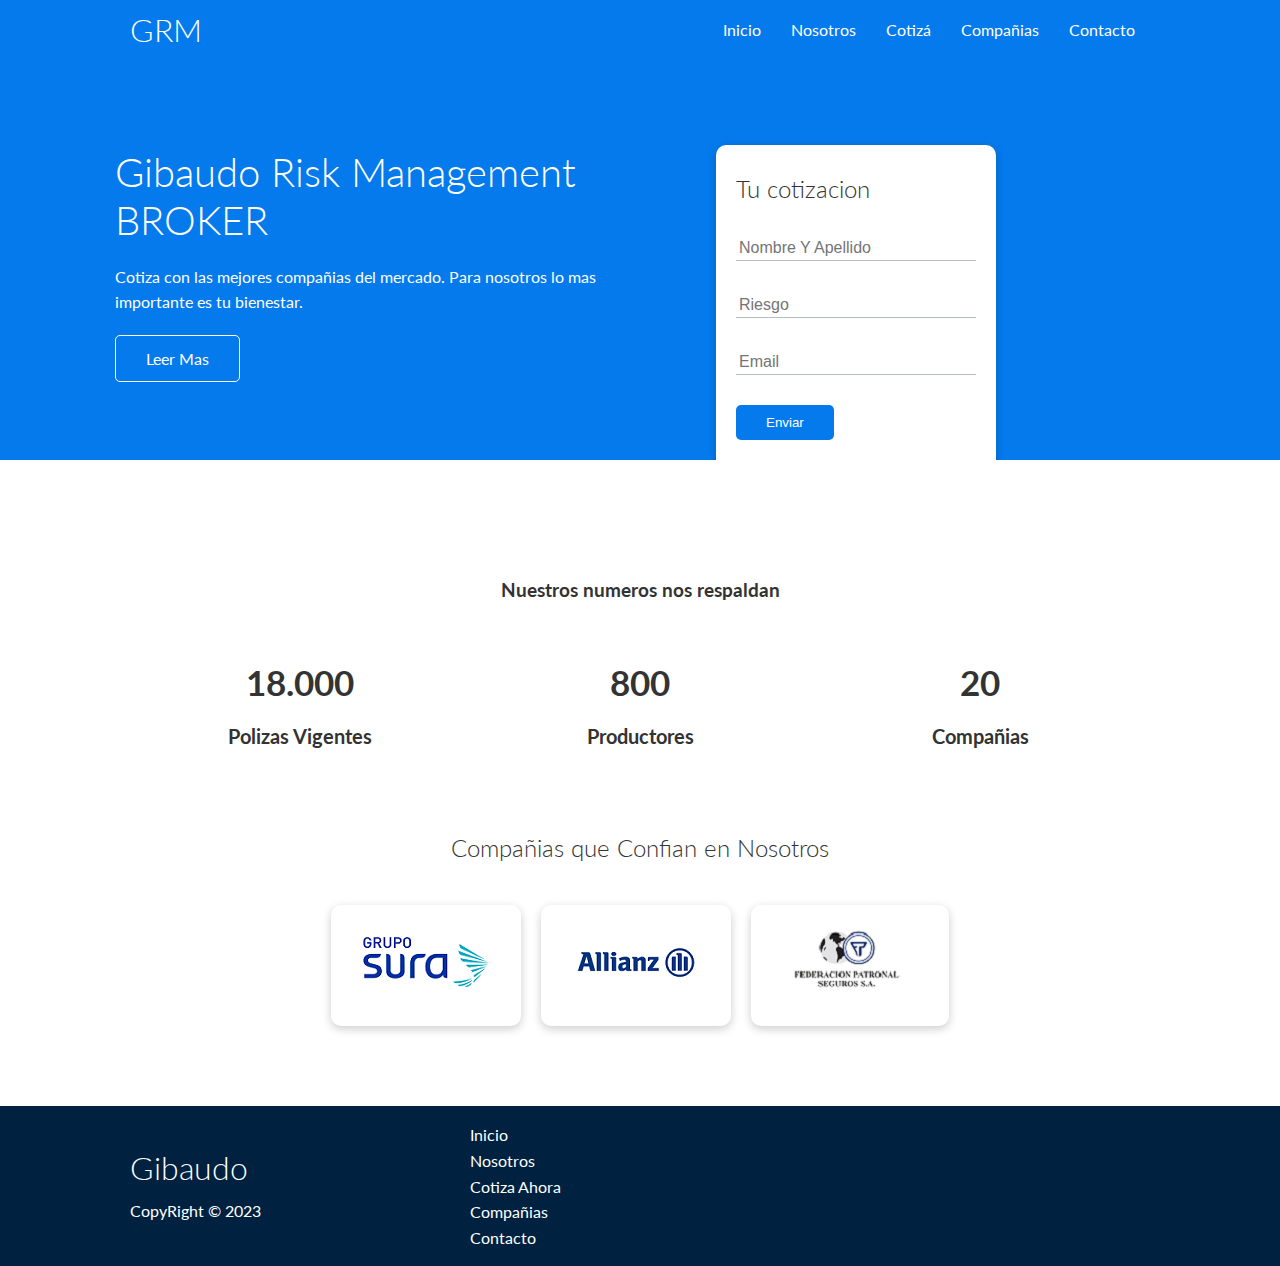
<file: index.html>
<!DOCTYPE html>
<html lang="en">

<head>
    <meta charset="UTF-8">
    <meta http-equiv="X-UA-Compatible" content="IE=edge">
    <meta name="viewport" content="width=device-width, initial-scale=1.0">

    <!--link de mi css y utilidades -->
    <link rel="stylesheet" href="css/style.css">
    <link rel="stylesheet" href="css/utilidades.css">
    <link rel="stylesheet" href="sass/stylesass.css">
    <link rel="stylesheet" href="https://cdnjs.cloudflare.com/ajax/libs/font-awesome/6.0.0-beta3/css/all.min.css"
        integrity="sha512-Fo3rlrZj/k7ujTnHg4CGR2D7kSs0v4LLanw2qksYuRlEzO+tcaEPQogQ0KaoGN26/zrn20ImR1DfuLWnOo7aBA=="
        crossorigin="anonymous" referrerpolicy="no-referrer" />

    <title>ARM - GIBAUDO RISK MANAGEMENT</title>

</head>

<body>

    <!--header-->

    <header>
        <!--Navbar-->
        <div class="navbar">
            <div class="container flex">
                <h1 class="logo">GRM</h1>
                <nav>
                    <ul>
                        <li><a href="index.html">Inicio</a></li>
                        <li><a href="nosotros.html">Nosotros</a></li>
                        <li><a href="cotiza.html">Cotizá</a></li>
                        <li><a href="companias.html">Compañias</a></li>
                        <li><a href="contacto.html">Contacto</a></li>
                    </ul>
                </nav>
            </div>
        </div>
    </header>    
    
    <!--main-->

    <main>
        <!--Showcase-->
        <section class="showcase">
            <div class="container grid">
                <div class="showcase-text">
                    <h1>Gibaudo Risk Management BROKER</h1>
                    <p>Cotiza con las mejores compañias del mercado.
                        Para nosotros lo mas importante es tu bienestar.
                    </p>
                    <a href="nosotros.html" class="btn btn-outline">Leer Mas</a>
                </div>

                <div class="showcase-form card">
                    <h2>Tu cotizacion</h2>
                    <form>
                        <div class="form-control">
                            <input type="text" name="name" placeholder="Nombre Y Apellido" required>
                        </div>
                        <div class="form-control">
                            <input type="text" name="risk" placeholder="Riesgo" required>
                        </div>
                        <div class="form-control">
                            <input type="text" name="email" placeholder="Email" required>
                        </div>
                        <input type="submit" value="Enviar" class="btn btn-primary">
                    </form>
                </div>
            </div>
        </section>

        <!--Stats-->
        <section class="stats">
            <div class="container">
                <center>
                    <h3 class="stats-heading text-center my-1">
                        Nuestros numeros nos respaldan
                    </h3>
                </center>

                <div class="grid grid-3 text-center my-4">
                    <div>
                        <i class="fas fa-server fa-3x"></i>
                        <h3>18.000</h3>
                        <p class="text-seconday">Polizas Vigentes</p>
                    </div>
                    <div>
                        <i class="fas fa-project-diagram fa-3x"></i>
                        <h3>800</h3>
                        <p class="text-seconday">Productores</p>
                    </div>
                    <div>
                        <i class="fas fa-building fa-3x"></i>
                        <h3>20</h3>
                        <p class="text-seconday">Compañias</p>
                    </div>
                </div>
            </div>
        </section>
        <!--Compañias-->

        <section class="companias">
            <h2 class="md text-center my-2">
                Compañias que Confian en Nosotros
            </h2>
            <div class="container flex">
                <div class="card">
                    <img src="imagenes/Grupo_Sura_logo.png" alt="imagen logo sura">
                </div>
                <div class="card">
                    <img src="imagenes/allianz-logo.png" alt="imagen logo">
                </div>
                <div class="card">
                    <img src="imagenes/federacion-patronal-logo.png" alt="imagen logo fed patronal">
                </div>
            </div>
        </section>
    </main>
        
    <!--footer-->

    <footer class="footer bg-dark py-1">
        <div class="container grid grid-3">
            <div>
                <h1>Gibaudo</h1>
                <p>CopyRight &copy; 2023</p>
            </div>
            <nav>
                <ul>
                    <li><a href="index.html">Inicio</a></li>
                    <li><a href="nosotros.html">Nosotros</a></li>
                    <li><a href="cotiza.html">Cotiza Ahora</a></li>
                    <li><a href="companias.html">Compañias</a></li>
                    <li><a href="contacto.html">Contacto</a></li>
                </ul>
            </nav>
            <div class="social">
                <a href="#"><i class="fab fa-linkedin fa-2x"></i></a>
                <a href="#"><i class="fab fa-instagram fa-2x"></i></a>
                <a href="#"><i class="fab fa-twitter fa-2x"></i></a>
                <a href="#"><i class="fab fa-facebook fa-2x"></i></a>
            </div>
        </div>
    </footer>
</body>

</html>
</file>
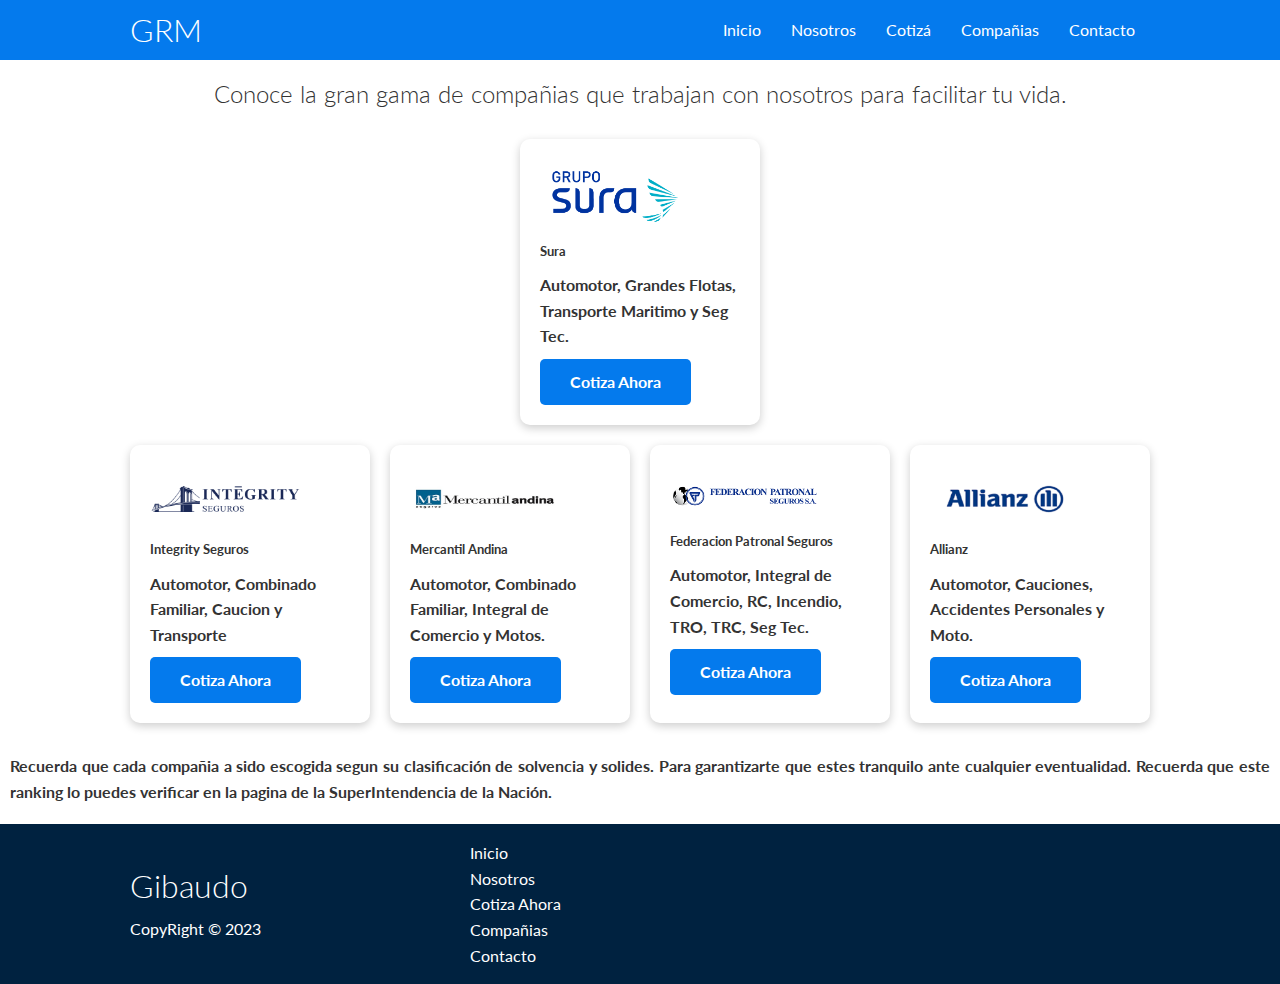
<file: companias.html>
<!DOCTYPE html>
<html lang="en">

<head>
    <meta charset="UTF-8">
    <meta http-equiv="X-UA-Compatible" content="IE=edge">
    <meta name="viewport" content="width=device-width, initial-scale=1.0">
    <!--link de mi css y utilidades-->
    <link rel="stylesheet" href="sass/stylesass.css">
    <link rel="stylesheet" href="css/style.css">
    <link rel="stylesheet" href="css/utilidades.css">
    <link rel="stylesheet" href="https://cdnjs.cloudflare.com/ajax/libs/font-awesome/6.0.0-beta3/css/all.min.css"
        integrity="sha512-Fo3rlrZj/k7ujTnHg4CGR2D7kSs0v4LLanw2qksYuRlEzO+tcaEPQogQ0KaoGN26/zrn20ImR1DfuLWnOo7aBA=="
        crossorigin="anonymous" referrerpolicy="no-referrer" />    
    <title>ARM - GIBAUDO RISK MANAGEMENT</title>

</head>

<body>

    <header>
        <!--Navbar-->
        <div class="navbar">
            <div class="container flex">
                <h1 class="logo">GRM</h1>
                <nav>
                    <ul>
                        <li><a href="index.html">Inicio</a></li>
                        <li><a href="nosotros.html">Nosotros</a></li>
                        <li><a href="cotiza.html">Cotizá</a></li>
                        <li><a href="companias.html">Compañias</a></li>
                        <li><a href="contacto.html">Contacto</a></li>
                    </ul>
                </nav>
            </div>
        </div>
    </header>

    <main>
        <!--Showcase-->

        <section class="company">
            <h2>Conoce la gran gama de compañias que trabajan con nosotros para facilitar tu vida.</h2>
        </section>

        <section class="container-company">

            <p class="companyp">
                Recuerda que cada compañia a sido escogida segun su clasificación de solvencia y solides.
                Para garantizarte que estes tranquilo ante cualquier eventualidad.
                Recuerda que este ranking lo puedes verificar en la pagina de la SuperIntendencia de la Nación.

            </p>

            <div class="card" style="width: 15rem;">
                <img src="imagenes/integrity slider.png" class="card-img-top" alt="integrity">
                <div class="card-body">
                    <h5 class="card-title">Integrity Seguros</h5>
                    <p class="card-text">Automotor, Combinado Familiar, Caucion y Transporte</p>
                    <a href="https://integrityseguros.com.ar/" class="btn btn-primary">Cotiza Ahora</a>
                </div>
            </div>

            <div class="card" style="width: 15rem;">
                <img src="imagenes/mercantil-slider.jpg" class="card-img-top" alt="mercantil">
                <div class="card-body">
                    <h5 class="card-title">Mercantil Andina</h5>
                    <p class="card-text">Automotor, Combinado Familiar, Integral de Comercio y Motos.</p>
                    <a href="https://www.mercantilandina.com.ar/" class="btn btn-primary">Cotiza Ahora</a>
                </div>
            </div>

            <div class="card" style="width: 15rem;">
                <img src="imagenes/fedpat slider.png" class="card-img-top" alt="patronal">
                <div class="card-body">
                    <h5 class="card-title">Federacion Patronal Seguros</h5>
                    <p class="card-text">Automotor, Integral de Comercio, RC, Incendio, TRO, TRC, Seg Tec. </p>
                    <a href="https://www.fedpat.com.ar/" class="btn btn-primary">Cotiza Ahora</a>
                </div>
            </div>

            <div class="card" style="width: 15rem;">
                <img src="imagenes/allianz slider.png" class="card-img-top" alt="alianz">
                <div class="card-body">
                    <h5 class="card-title">Allianz</h5>
                    <p class="card-text">Automotor, Cauciones, Accidentes Personales y Moto.</p>
                    <a href="https://www.allianz.com.ar/" class="btn btn-primary">Cotiza Ahora</a>
                </div>
            </div>

            <div class="card" style="width: 15rem;">
                <img src="imagenes/sura slide.png" class="card-img-top" alt="sura">
                <div class="card-body">
                    <h5 class="card-title">Sura</h5>
                    <p class="card-text">Automotor, Grandes Flotas, Transporte Maritimo y Seg Tec.</p>
                    <a href="https://www.segurossura.com.ar/" class="btn btn-primary">Cotiza Ahora</a>
                </div>
            </div>

        </section>
    </main>    

    <!--footer-->
    <footer class="footer bg-dark py-1">
        <div class="container grid grid-3">
            <div>
                <h1>Gibaudo</h1>
                <p>CopyRight &copy; 2023</p>
            </div>
            <nav>
                <ul>
                    <li><a href="index.html">Inicio</a></li>
                    <li><a href="nosotros.html">Nosotros</a></li>
                    <li><a href="cotiza.html">Cotiza Ahora</a></li>
                    <li><a href="companias.html">Compañias</a></li>
                    <li><a href="contacto.html">Contacto</a></li>
                </ul>
            </nav>
            <div class="social">
                <a href="#"><i class="fab fa-linkedin fa-2x"></i></a>
                <a href="#"><i class="fab fa-instagram fa-2x"></i></a>
                <a href="#"><i class="fab fa-twitter fa-2x"></i></a>
                <a href="#"><i class="fab fa-facebook fa-2x"></i></a>
            </div>
        </div>
    </footer>
</body>

</html>
</file>
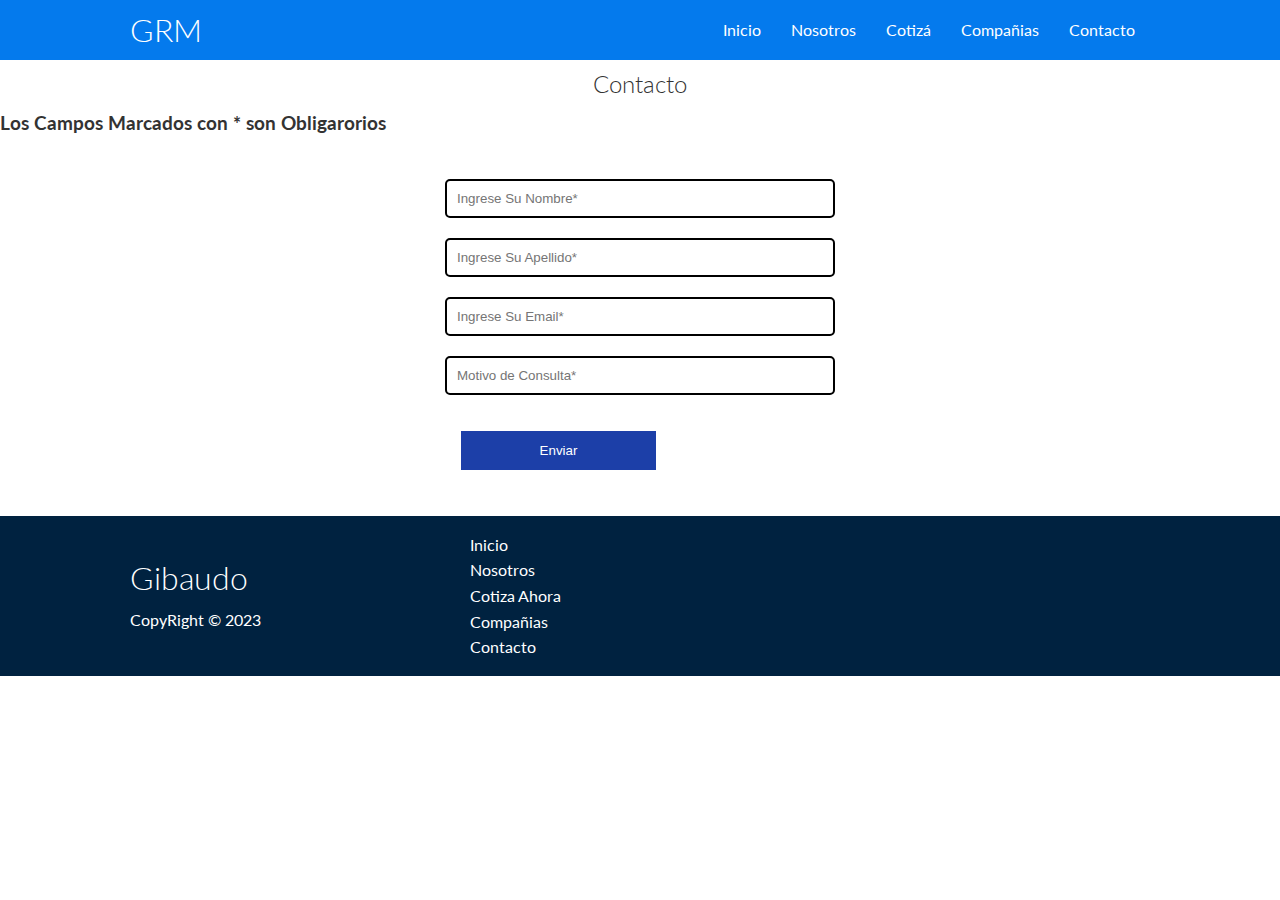
<file: contacto.html>
<!DOCTYPE html>
<html lang="en">

<head>
    <meta charset="UTF-8">
    <meta http-equiv="X-UA-Compatible" content="IE=edge">
    <meta name="viewport" content="width=device-width, initial-scale=1.0">
    <!--link de mi css y utilidades-->
    <link rel="stylesheet" href="css/style.css">
    <link rel="stylesheet" href="css/utilidades.css">
    <link rel="stylesheet" href="sass/stylesass.css">
    <link rel="stylesheet" href="https://cdnjs.cloudflare.com/ajax/libs/font-awesome/6.0.0-beta3/css/all.min.css"
        integrity="sha512-Fo3rlrZj/k7ujTnHg4CGR2D7kSs0v4LLanw2qksYuRlEzO+tcaEPQogQ0KaoGN26/zrn20ImR1DfuLWnOo7aBA=="
        crossorigin="anonymous" referrerpolicy="no-referrer" />
    <link rel="stylesheet" href="sass/stylesass.css.map">

    <title>ARM - GIBAUDO RISK MANAGEMENT</title>

</head>

<body>

    <header>
        <!--Navbar-->
        <div class="navbar">
            <div class="container flex">
                <h1 class="logo">GRM</h1>
                <nav>
                    <ul>
                        <li><a href="index.html">Inicio</a></li>
                        <li><a href="nosotros.html">Nosotros</a></li>
                        <li><a href="cotiza.html">Cotizá</a></li>
                        <li><a href="companias.html">Compañias</a></li>
                        <li><a href="contacto.html">Contacto</a></li>
                    </ul>
                </nav>
            </div>
        </div>
    </header>

    <main>
        <!--Showcase-->
        <center>
            <h2>Contacto</h2>
        </center>

        <h3>Los Campos Marcados con * son Obligarorios</h3>

        <section class="cotiza">
            <input class="itemc" type="text" name="nombre" placeholder="Ingrese Su Nombre*">
            <input class="itemc" type="text" name="apellido" placeholder="Ingrese Su Apellido*">
            <input class="itemc" type="text" name="email" placeholder="Ingrese Su Email*">
            <input class="itemc" type="email" name="motivo" placeholder="Motivo de Consulta*">
            <button class="buttonc">Enviar</button>
        </section>
    </main>    

    <!--footer-->

    <footer class="footer bg-dark py-1">
        <div class="container grid grid-3">
            <div>
                <h1>Gibaudo</h1>
                <p>CopyRight &copy; 2023</p>
            </div>
            <nav>
                <ul>
                    <li><a href="index.html">Inicio</a></li>
                    <li><a href="nosotros.html">Nosotros</a></li>
                    <li><a href="cotiza.html">Cotiza Ahora</a></li>
                    <li><a href="companias.html">Compañias</a></li>
                    <li><a href="contacto.html">Contacto</a></li>
                </ul>
            </nav>
            <div class="social">
                <a href="#"><i class="fab fa-linkedin fa-2x"></i></a>
                <a href="#"><i class="fab fa-instagram fa-2x"></i></a>
                <a href="#"><i class="fab fa-twitter fa-2x"></i></a>
                <a href="#"><i class="fab fa-facebook fa-2x"></i></a>
            </div>
        </div>
    </footer>
</file>
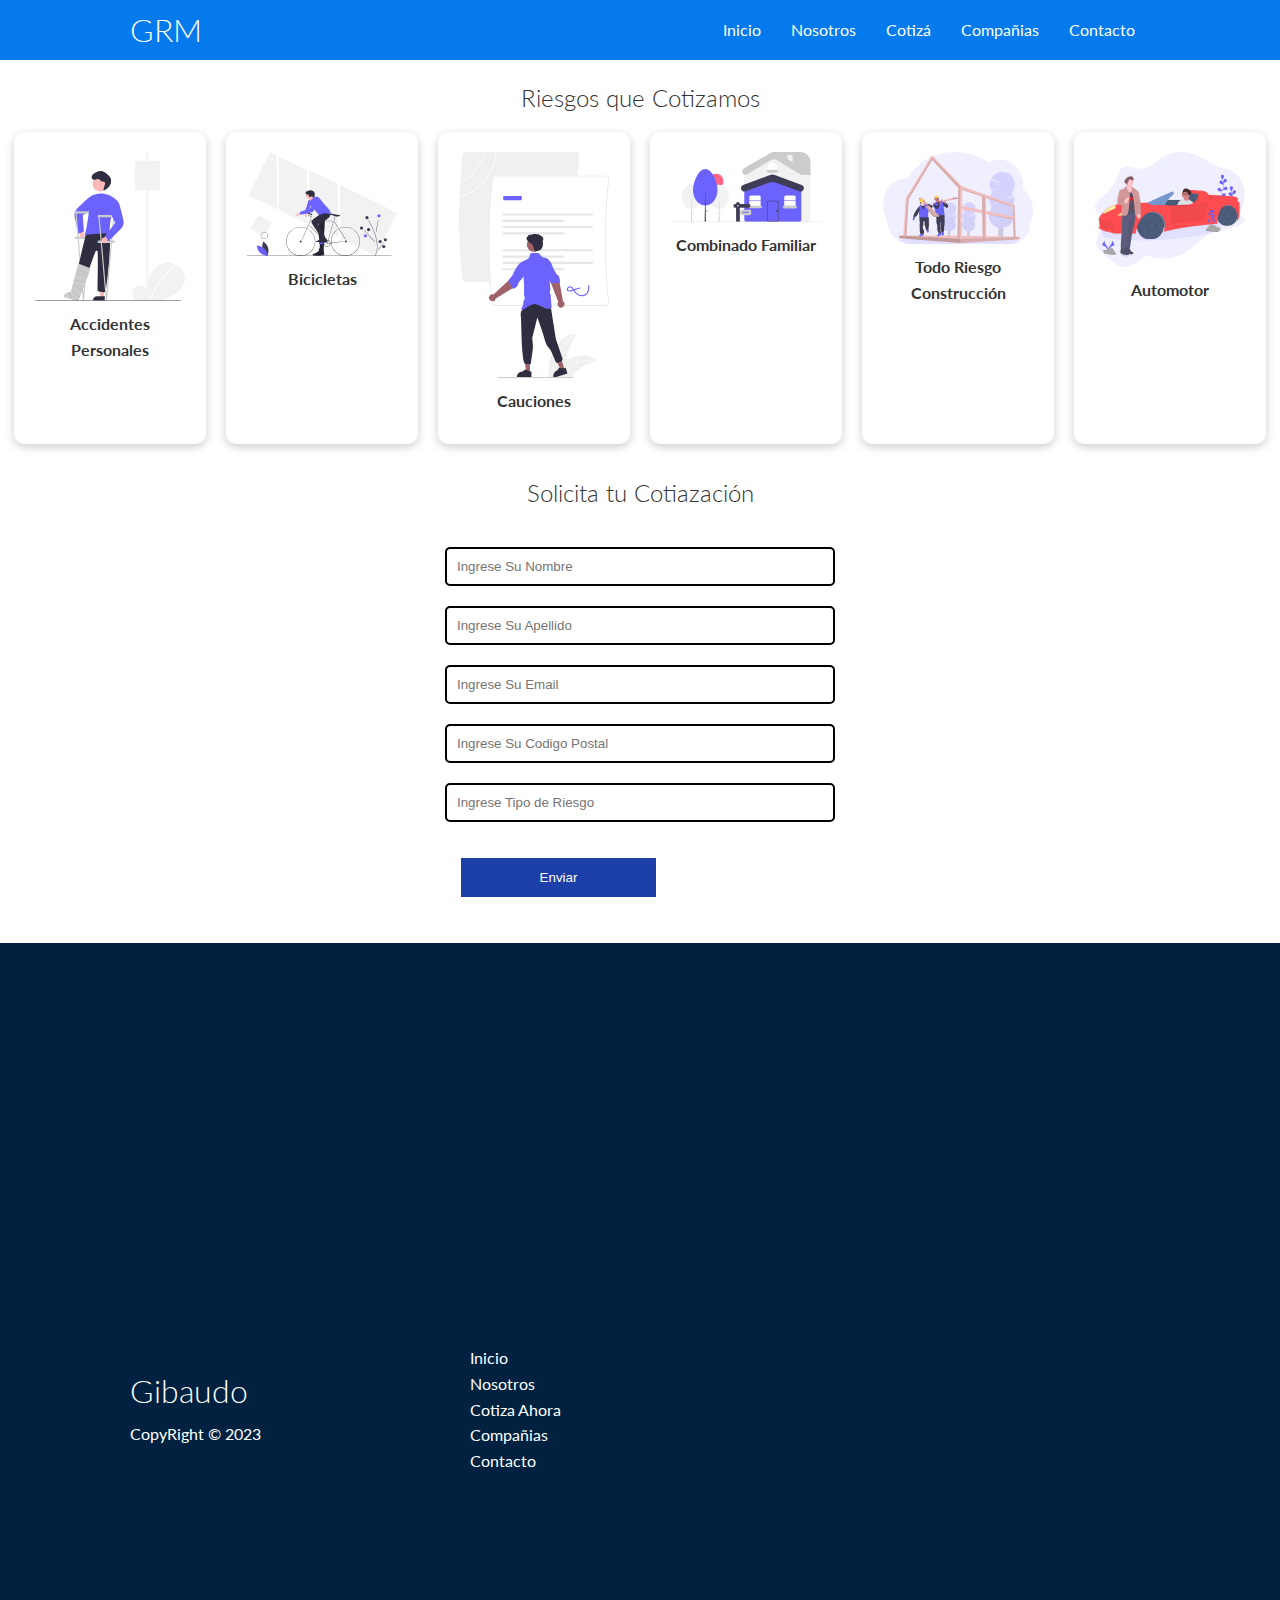
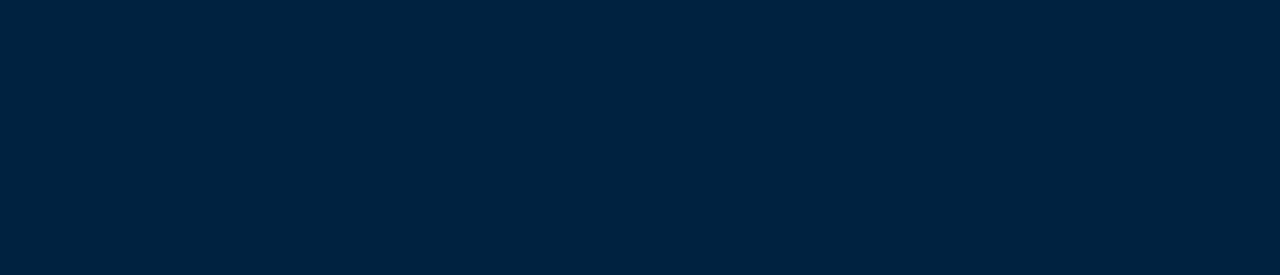
<file: cotiza.html>
<head>
    <meta charset="UTF-8">
    <meta http-equiv="X-UA-Compatible" content="IE=edge">
    <meta name="viewport" content="width=device-width, initial-scale=1.0">

    <!--link de mi css y utilidades-->
    <link rel="stylesheet" href="./css/style.css">
    <link rel="stylesheet" href="./css/utilidades.css">
    <link rel="stylesheet" href="https://cdnjs.cloudflare.com/ajax/libs/font-awesome/6.0.0-beta3/css/all.min.css"
        integrity="sha512-Fo3rlrZj/k7ujTnHg4CGR2D7kSs0v4LLanw2qksYuRlEzO+tcaEPQogQ0KaoGN26/zrn20ImR1DfuLWnOo7aBA=="
        crossorigin="anonymous" referrerpolicy="no-referrer" />
    <title>ARM - GIBAUDO RISK MANAGEMENT</title>

</head>

<body>

    <header>
        <!--Navbar-->
        <div class="navbar">
            <div class="container flex">
                <h1 class="logo">GRM</h1>
                <nav>
                    <ul>
                        <li><a href="index.html">Inicio</a></li>
                        <li><a href="nosotros.html">Nosotros</a></li>
                        <li><a href="cotiza.html">Cotizá</a></li>
                        <li><a href="companias.html">Compañias</a></li>
                        <li><a href="contacto.html">Contacto</a></li>
                    </ul>
                </nav>
            </div>
        </div>
    </header>

    <main>
        <!--ShowCase-->
        <h2 class="md text-center my-2">
            Riesgos que Cotizamos
        </h2>
        <section class="riesgos">
            <div class="card" style="width: 12rem;">
                <img src="imagenes/ap.svg" class="card-img-top" alt="imagen de hombre lesionado">
                <div class="card-body">
                    <p class="md text-center mx-2">Accidentes Personales</p>
                </div>
            </div>
            <div class="card" style="width: 12rem;">
                <img src="imagenes/bici.svg" class="card-img-top" alt="imagen hombre andando en bici">
                <div class="card-body">
                    <p class="md text-center mx-2">Bicicletas</p>
                </div>
            </div>
            <div class="card" style="width: 12rem;">
                <img src="imagenes/caucion.svg" class="card-img-top" alt="imagen papeleria">
                <div class="card-body">
                    <p class="md text-center mx-2">Cauciones</p>
                </div>
            </div>
            <div class="card" style="width: 12rem;">
                <img src="imagenes/comb.svg" class="card-img-top" alt="imagen de hogar">
                <div class="card-body">
                    <p class="md text-center mx-2">Combinado Familiar</p>
                </div>
            </div>
            <div class="card" style="width: 12rem;">
                <img src="imagenes/trc.svg" class="card-img-top" alt="imagen casa en construccion">
                <div class="card-body">
                    <p class="md text-center mx-2">Todo Riesgo Construcción</p>
                </div>
            </div>
            <div class="card" style="width: 12rem;">
                <img src="imagenes/auto.svg" class="card-img-top" alt="imagen de auto">
                <div class="card-body">
                    <p class="md text-center mx-2">Automotor</p>
                </div>
            </div>
        </section>

        <!--Cuadro de Cotización-->

        <center>
            <h2>Solicita tu Cotiazación</h2>
        </center>
        <section class="cotiza">
            <input class="itemc" type="text" name="nombre" placeholder="Ingrese Su Nombre">
            <input class="itemc" type="text" name="apellido" placeholder="Ingrese Su Apellido">
            <input class="itemc" type="text" name="email" placeholder="Ingrese Su Email">
            <input class="itemc" type="email" name="ubicacion" placeholder="Ingrese Su Codigo Postal">
            <input class="itemc" type="text" name="riesgo" placeholder="Ingrese Tipo de Riesgo">
            <button class="buttonc">Enviar</button>
        </section>
    </main>    

    <!--footer-->

    <footer class="footer bg-dark py-1">
        <div class="container grid grid-3">
            <div>
                <h1>Gibaudo</h1>
                <p>CopyRight &copy; 2023</p>
            </div>
            <nav>
                <ul>
                    <li><a href="index.html">Inicio</a></li>
                    <li><a href="nosotros.html">Nosotros</a></li>
                    <li><a href="cotiza.html">Cotiza Ahora</a></li>
                    <li><a href="companias.html">Compañias</a></li>
                    <li><a href="contacto.html">Contacto</a></li>
                </ul>
            </nav>
            <div class="social">
                <a href="#"><i class="fab fa-linkedin fa-2x"></i></a>
                <a href="#"><i class="fab fa-instagram fa-2x"></i></a>
                <a href="#"><i class="fab fa-twitter fa-2x"></i></a>
                <a href="#"><i class="fab fa-facebook fa-2x"></i></a>
            </div>
        </div>
    </footer>
</body>
</file>
<file: css/style.css>
@import url('https://fonts.googleapis.com/css2?family=Lato:wght@300&family=Playfair+Display:ital@1&display=swap');

* {
    box-sizing: border-box;
    padding: 0;
    margin: 0;
}

:root {
    --primary-color: #047aed;
    --seconday-color: #1c3fa8;
    --dark-color: #002240;
    --light-color: #f4f4f4;
}

body {
    font-family: "lato", sans-serif;
    color: #333;
    line-height: 1.6;
}

ul {
    list-style-type: none;

}

a {
    text-decoration: none;
    color: #333;
}

h1,
h2 {
    font-weight: 300;
    line-height: 1.2;
    margin: 10px 0;
}

p {
    margin: 10px 0;
}

img {
    width: 100%;
}

/* Navbar*/
.navbar {
    
    background-color: var(--primary-color);
    color: #fff;
    height: 60px;
}

.navbar ul {
    display: flex;
}

.navbar a {
    color: #fff;
    padding: 10px;
    margin: 0 5px;
}

.navbar a:hover {
    border-bottom: 2px #fff solid;

}

.navbar .flex {
    overflow: hidden;
    justify-content: space-between
    
}

/*ShowCase*/
.showcase {
    height: 400px;
    background-color: var(--primary-color);
    color: #fff;
    position: relative;
}

.showcase h1 {
    font-size: 40px;
}

.showcase p {
    margin: 20px 0;
}

.showcase .grid {
    overflow: hidden;
    grid-template-columns: 55% 45%;
    gap: 30px;
}

.showcase-form {
    position: relative;
    top: 60px;
    height: 350px;
    width: 280px;
    padding: 40px;
    z-index: 100;
}

.showcase-form .form-control {
    margin: 30px 0;
}



.showcase-form input[type="text"],
.showcase-form input[type="email"] {
    border: 0;
    border-bottom: 1px solid #b4becb;
    width: 100%;
    padding: 3px;
    font-size: 16px;
}

.showcase-form input:focus {
    outline: none;
}

.showcase-form::before,
.showcase-form::after {
    content: "";
    position: absolute;
    height: 100px;
    bottom: -70px;
    right: 0;
    left: 0;
}

/*Stats*/
.stats {
    padding-top: 100px;
}

.stats-heading {
    max-width: 500px;
    margin: auto;
}

.stats .grid h3 {
    font-size: 35px;
}

.stats .grid p {
    font-size: 20px;
    font-weight: bold;
}

/*companias*/

.companias .flex {
    flex-wrap: wrap;
}

.companias {
    text-align: center;
    margin: 18px 10px 40px;
}

.companias .card {
    text-align: center;
    margin: 18px 10px 40px;
    transition: transform 0.2s ease-in;
}

.companias .card:hover {
    transform: translateY(-15px)
}

.footer .social a {
    margin: 0 10px;
}

/*responsive tablets*/
@media(max-width:768px) {

    .grid,
    .showcase .grid,
    .stats .grid,
    {
    grid-template-columns: 1fr;
    grid-template-rows: 1fr
}

.showcase {
    height: auto;
}

.showcase-text {
    text-align: center;
    margin-top: 40px;
}

.showcase-form {
    justify-content: center;
    margin: auto;
}
}

.img-nos {
    width: 200px;
}

.container-nosotros {
    display: flex;
    flex-direction: row;
    flex-grow: 3;
    justify-content: space-around;
    font-weight: bold;
}

.container-team {
    display: flex;
    flex-direction: row;
    flex-wrap: wrap-reverse;
    flex-grow: 4;
    justify-content: center;
    font-weight: bold;
}

.card-img-top {
    width: 150px;
}


/*Container Cotiza*/
.cotiza {
    width: 450px;
    padding: 30px;
    margin: auto;
    margin-top: 10px;
    border-radius: 5px;
}

.itemc {
    width: 100%;
    padding: 10px;
    border-radius: 5px;
    margin-bottom: 20px;
    border: 2px solid;
}

.buttonc {

    width: 50%;
    background-color: #1c3fa8;
    border: none;
    padding: 12px;
    color: white;
    margin: 16px;
}

.riesgos {
    text-align: center;
    display: flex;
    flex-direction: row;
    flex-wrap: wrap-reverse;
    justify-content: center;
    font-weight: bold;
    transition: transform 0.2s ease-in;
    transform: translateY(-15px)
}

/*responsive celulares*/
@media(max-width:500px) {
    .navbar {
        height: 110px;
    }

    .navbar .flex {
        flex-direction: column;
    }

    .navbar ul {
        padding: 10px;
        background-color: rgba (0, 0, 0, 0.1);
    }
}
</file>
<file: css/utilidades.css>
.container {
    max-width: 1100px;
    margin: 0 auto;
    overflow: auto;
    padding: 0 40px;
}

.card {
    background-color: #fff;
    color: #333;
    border-radius: 10px;
    box-shadow: 0 3px 10px rgba(0, 0, 0, 0.2);
    padding: 20px;
    margin: 10px;
}

.btn {
    display: inline-block;
    padding: 10px 30px;
    cursor: pointer;
    background-color: var(--primary-color);
    color: #fff;
    border: none;
    border-radius: 5px;
}

.btn-outline {
    background-color: transparent;
    border: 1px #fff solid;
}

.bg-dark,
.btn-dark {
    background-color: var(--dark-color);
    color: #fff;
}

.bg-dark a,
.btn-dark a {
    color: #fff;
}

.btn:hover {
    transform: scale(0.98);
}

.text-center {
    text-align: center;
}

.flex {
    display: flex;
    justify-content: center;
    align-items: center;
    height: 100%;
}

.grid {
    display: grid;
    grid-template-columns: repeat(2, 1fr) gap: 20px;
    justify-content: center;
    align-items: center;
    height: 100%;
}

.grid-3 {
    grid-template-columns: repeat(3, 1fr)
}

/*Margenes*/

.my-1 {
    margin: 1rem 0;
}

.my-2 {
    margin: 1.5rem 0;
}

.my-3 {
    margin: 2rem 0;
}

.my-4 {
    margin: 3rem 0;
}

.my-5 {
    margin: 4rem 0;
}

.m-1 {
    margin: 1rem;
}

.m-2 {
    margin: 1.5rem;
}

.m-3 {
    margin: 2rem;
}

.m-4 {
    margin: 3rem;
}

.m-5 {
    margin: 4rem;
}

/*Padding*/
.py-1 {
    padding: 1rem 0;
}

.py-2 {
    padding: 1.5rem 0;
}

.py-3 {
    padding: 2rem 0;
}

.py-4 {
    padding: 3rem 0;
}

.py-5 {
    padding: 4rem 0;
}

.p-1 {
    padding: 1rem;
}

.p-2 {
    padding: 1.5rem;
}

.p-3 {
    padding: 2rem;
}

.p-4 {
    padding: 3rem;
}

.p-5 {
    padding: 4rem;
}
</file>
<file: sass/stylesass.css>
body {
    font-family: "lato", sans-serif;
    color: #333;
    line-height: 1.6;
  }
  
  .company {
    text-align: center;
    padding: 10px;
  }
  
  .container-company {
    display: -webkit-box;
    display: -ms-flexbox;
    display: flex;
    -webkit-box-orient: horizontal;
    -webkit-box-direction: normal;
        -ms-flex-direction: row;
            flex-direction: row;
    -ms-flex-wrap: wrap-reverse;
        flex-wrap: wrap-reverse;
    -webkit-box-flex: 4;
        -ms-flex-positive: 4;
            flex-grow: 4;
    -webkit-box-pack: center;
        -ms-flex-pack: center;
            justify-content: center;
    font-weight: bold;
  }
  
  .container-company .companyp {
    padding: 10px;
    text-align: justify;
    width: 15;
  }
  /*# sourceMappingURL=stylesass.css.map */
</file>
